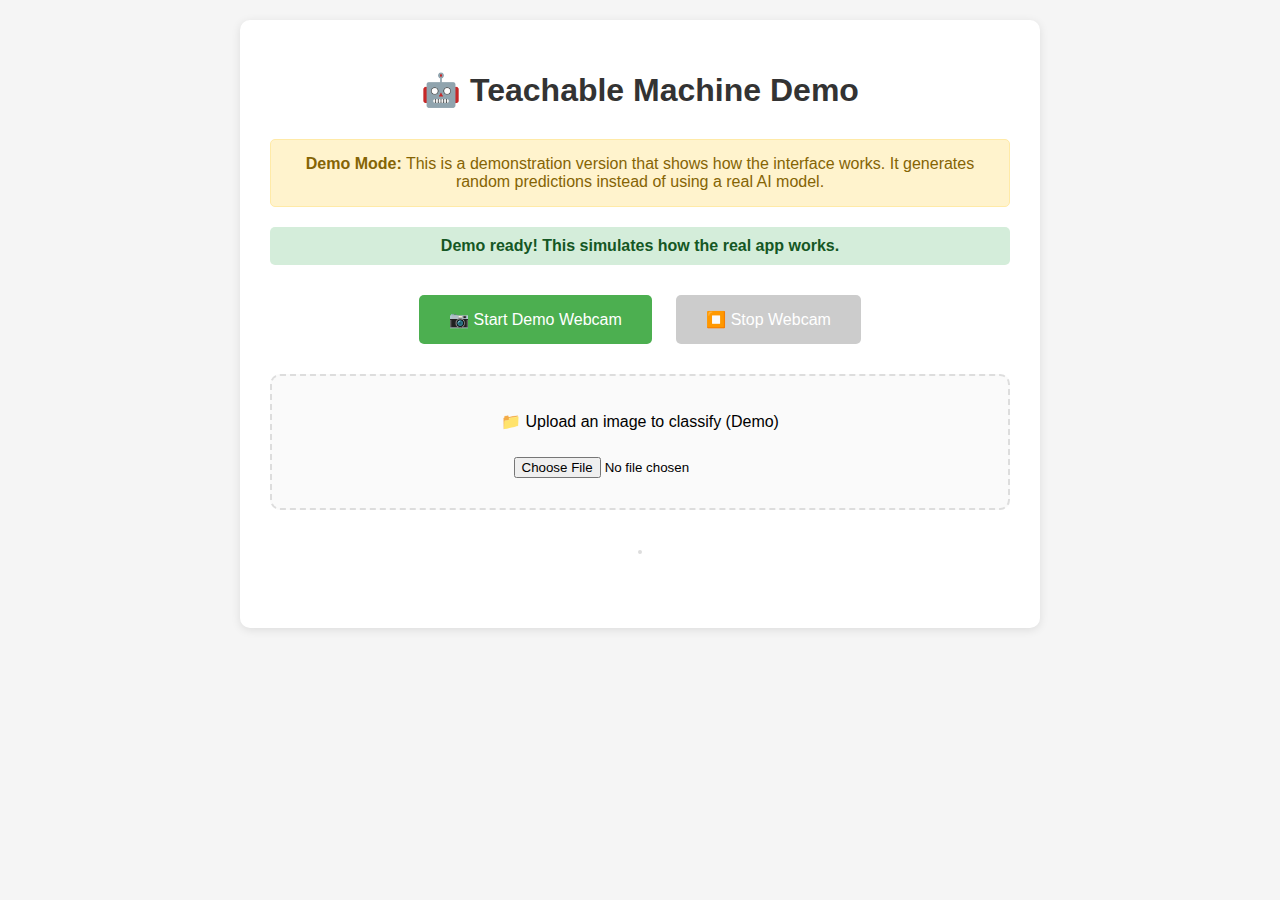
<file: onion-model-main/demo.html>
<!DOCTYPE html>
<html lang="en">
<head>
    <meta charset="UTF-8">
    <meta name="viewport" content="width=device-width, initial-scale=1.0">
    <title>Teachable Machine Demo (No Model Required)</title>
    <style>
        body {
            font-family: Arial, sans-serif;
            max-width: 800px;
            margin: 0 auto;
            padding: 20px;
            background-color: #f5f5f5;
        }
        
        .container {
            background: white;
            padding: 30px;
            border-radius: 10px;
            box-shadow: 0 2px 10px rgba(0,0,0,0.1);
            text-align: center;
        }
        
        h1 {
            color: #333;
            margin-bottom: 30px;
        }
        
        .demo-notice {
            background-color: #fff3cd;
            border: 1px solid #ffeaa7;
            padding: 15px;
            border-radius: 5px;
            margin: 20px 0;
            color: #856404;
        }
        
        .controls {
            margin: 20px 0;
        }
        
        button {
            background-color: #4CAF50;
            color: white;
            padding: 15px 30px;
            font-size: 16px;
            border: none;
            border-radius: 5px;
            cursor: pointer;
            margin: 10px;
            transition: background-color 0.3s;
        }
        
        button:hover {
            background-color: #45a049;
        }
        
        button:disabled {
            background-color: #cccccc;
            cursor: not-allowed;
        }
        
        #webcam-container {
            margin: 20px 0;
            display: inline-block;
            border: 2px solid #ddd;
            border-radius: 10px;
            overflow: hidden;
        }
        
        #webcam-container canvas {
            display: block;
        }
        
        #label-container {
            margin: 20px 0;
            text-align: left;
            max-width: 400px;
            margin-left: auto;
            margin-right: auto;
        }
        
        #label-container div {
            padding: 10px;
            margin: 5px 0;
            background-color: #f9f9f9;
            border-radius: 5px;
            border-left: 4px solid #4CAF50;
        }
        
        .prediction-high {
            background-color: #e8f5e8 !important;
            border-left-color: #4CAF50 !important;
            font-weight: bold;
        }
        
        .prediction-medium {
            background-color: #fff3cd !important;
            border-left-color: #ffc107 !important;
        }
        
        .prediction-low {
            background-color: #f8f9fa !important;
            border-left-color: #6c757d !important;
        }
        
        .status {
            margin: 10px 0;
            padding: 10px;
            border-radius: 5px;
            font-weight: bold;
        }
        
        .status.loading {
            background-color: #d1ecf1;
            color: #0c5460;
        }
        
        .status.error {
            background-color: #f8d7da;
            color: #721c24;
        }
        
        .status.success {
            background-color: #d4edda;
            color: #155724;
        }
        
        .file-input-container {
            margin: 20px 0;
            padding: 20px;
            border: 2px dashed #ddd;
            border-radius: 10px;
            background-color: #fafafa;
        }
        
        input[type="file"] {
            margin: 10px 0;
        }
        
        #image-preview {
            max-width: 300px;
            max-height: 300px;
            margin: 10px auto;
            border-radius: 5px;
            box-shadow: 0 2px 5px rgba(0,0,0,0.2);
        }
    </style>
</head>
<body>
    <div class="container">
        <h1>🤖 Teachable Machine Demo</h1>
        
        <div class="demo-notice">
            <strong>Demo Mode:</strong> This is a demonstration version that shows how the interface works. 
            It generates random predictions instead of using a real AI model.
        </div>
        
        <div id="status" class="status" style="display: none;"></div>
        
        <div class="controls">
            <button id="start-btn" onclick="initWebcam()">📷 Start Demo Webcam</button>
            <button id="stop-btn" onclick="stopWebcam()" disabled>⏹️ Stop Webcam</button>
        </div>
        
        <div class="file-input-container">
            <p>📁 Upload an image to classify (Demo)</p>
            <input type="file" id="image-input" accept="image/*" onchange="handleImageUpload(event)">
        </div>
        
        <img id="image-preview" style="display: none;">
        
        <div id="webcam-container"></div>
        
        <div id="label-container"></div>
    </div>

    <script>
        // Demo application - simulates Teachable Machine without requiring actual model files
        
        let webcam, labelContainer;
        let isWebcamRunning = false;
        
        // Demo classes (you can modify these)
        const demoClasses = [
            'Cat',
            'Dog', 
            'Bird',
            'Car',
            'Person'
        ];
        
        const maxPredictions = demoClasses.length;
        
        // DOM elements
        const startBtn = document.getElementById('start-btn');
        const stopBtn = document.getElementById('stop-btn');
        const statusDiv = document.getElementById('status');
        const imageInput = document.getElementById('image-input');
        const imagePreview = document.getElementById('image-preview');
        
        // Show status message
        function showStatus(message, type = 'loading') {
            statusDiv.textContent = message;
            statusDiv.className = `status ${type}`;
            statusDiv.style.display = 'block';
        }
        
        // Hide status message
        function hideStatus() {
            statusDiv.style.display = 'none';
        }
        
        // Initialize demo
        function initDemo() {
            labelContainer = document.getElementById("label-container");
            labelContainer.innerHTML = '';
            
            for (let i = 0; i < maxPredictions; i++) {
                const div = document.createElement("div");
                div.innerHTML = `${demoClasses[i]}: 0.0%`;
                labelContainer.appendChild(div);
            }
        }
        
        // Generate random predictions for demo
        function generateDemoPredictions() {
            const predictions = [];
            let total = 0;
            
            // Generate random values
            for (let i = 0; i < maxPredictions; i++) {
                const value = Math.random();
                predictions.push(value);
                total += value;
            }
            
            // Normalize to sum to 1
            for (let i = 0; i < maxPredictions; i++) {
                predictions[i] = predictions[i] / total;
            }
            
            return predictions.map((prob, index) => ({
                className: demoClasses[index],
                probability: prob
            }));
        }
        
        // Format confidence score to 2 decimal places with randomized decimal points
        // Never shows 100% - caps at 99.xx%
        function formatConfidenceScore(probability) {
            let confidence = probability * 100;
            
            // Never show 100% confidence - cap at 99.xx
            if (confidence >= 100) {
                confidence = 99 + Math.random() * 0.99; // 99.00 to 99.99
            }
            
            // Add randomized decimal places while maintaining the base confidence level
            const baseConfidence = Math.floor(confidence);
            const randomDecimal = Math.random() * 0.99; // 0.00 to 0.99
            
            return (baseConfidence + randomDecimal).toFixed(2);
        }

        // Update predictions display
        function updatePredictions() {
            const predictions = generateDemoPredictions();
            
            for (let i = 0; i < maxPredictions; i++) {
                const probability = predictions[i].probability;
                const className = predictions[i].className;
                const percentage = formatConfidenceScore(probability);
                
                const classPrediction = `${className}: ${percentage}%`;
                const labelDiv = labelContainer.childNodes[i];
                labelDiv.innerHTML = classPrediction;
                
                // Add styling based on confidence
                labelDiv.className = '';
                if (probability > 0.4) {
                    labelDiv.classList.add('prediction-high');
                } else if (probability > 0.2) {
                    labelDiv.classList.add('prediction-medium');
                } else {
                    labelDiv.classList.add('prediction-low');
                }
            }
        }
        
        // Initialize webcam (demo version)
        async function initWebcam() {
            try {
                showStatus('Setting up demo webcam...', 'loading');
                
                // Create a demo canvas
                const canvas = document.createElement('canvas');
                canvas.width = 224;
                canvas.height = 224;
                const ctx = canvas.getContext('2d');
                
                // Draw a simple pattern
                ctx.fillStyle = '#f0f0f0';
                ctx.fillRect(0, 0, 224, 224);
                ctx.fillStyle = '#4CAF50';
                ctx.font = '20px Arial';
                ctx.textAlign = 'center';
                ctx.fillText('DEMO MODE', 112, 100);
                ctx.fillText('📷', 112, 130);
                ctx.font = '14px Arial';
                ctx.fillText('Simulated Camera', 112, 150);
                
                // Add to DOM
                const webcamContainer = document.getElementById("webcam-container");
                webcamContainer.innerHTML = '';
                webcamContainer.appendChild(canvas);
                
                // Initialize demo
                initDemo();
                
                // Start demo prediction loop
                isWebcamRunning = true;
                demoPredictionLoop();
                
                // Update button states
                startBtn.disabled = true;
                stopBtn.disabled = false;
                
                showStatus('Demo webcam started! 📸', 'success');
                setTimeout(hideStatus, 2000);
                
            } catch (error) {
                console.error('Error initializing demo webcam:', error);
                showStatus('Error: Could not start demo webcam.', 'error');
            }
        }
        
        // Demo prediction loop
        function demoPredictionLoop() {
            if (isWebcamRunning) {
                updatePredictions();
                setTimeout(() => {
                    requestAnimationFrame(demoPredictionLoop);
                }, 1000); // Update every second
            }
        }
        
        // Stop webcam
        function stopWebcam() {
            isWebcamRunning = false;
            
            // Clear webcam container
            const webcamContainer = document.getElementById("webcam-container");
            webcamContainer.innerHTML = '';
            
            // Update button states
            startBtn.disabled = false;
            stopBtn.disabled = true;
            
            showStatus('Demo webcam stopped', 'success');
            setTimeout(hideStatus, 2000);
        }
        
        // Handle image upload (demo)
        async function handleImageUpload(event) {
            const file = event.target.files[0];
            if (file) {
                showStatus('Processing demo image...', 'loading');
                
                // Show preview
                const reader = new FileReader();
                reader.onload = function(e) {
                    imagePreview.src = e.target.result;
                    imagePreview.style.display = 'block';
                    
                    // Initialize demo if not already done
                    if (!labelContainer.children.length) {
                        initDemo();
                    }
                    
                    // Generate demo predictions
                    updatePredictions();
                    
                    hideStatus();
                };
                reader.readAsDataURL(file);
            }
        }
        
        // Initialize the demo application
        document.addEventListener('DOMContentLoaded', function() {
            console.log('Teachable Machine Demo loaded');
            showStatus('Demo ready! This simulates how the real app works.', 'success');
            setTimeout(hideStatus, 3000);
        });
    </script>
</body>
</html>
</file>
